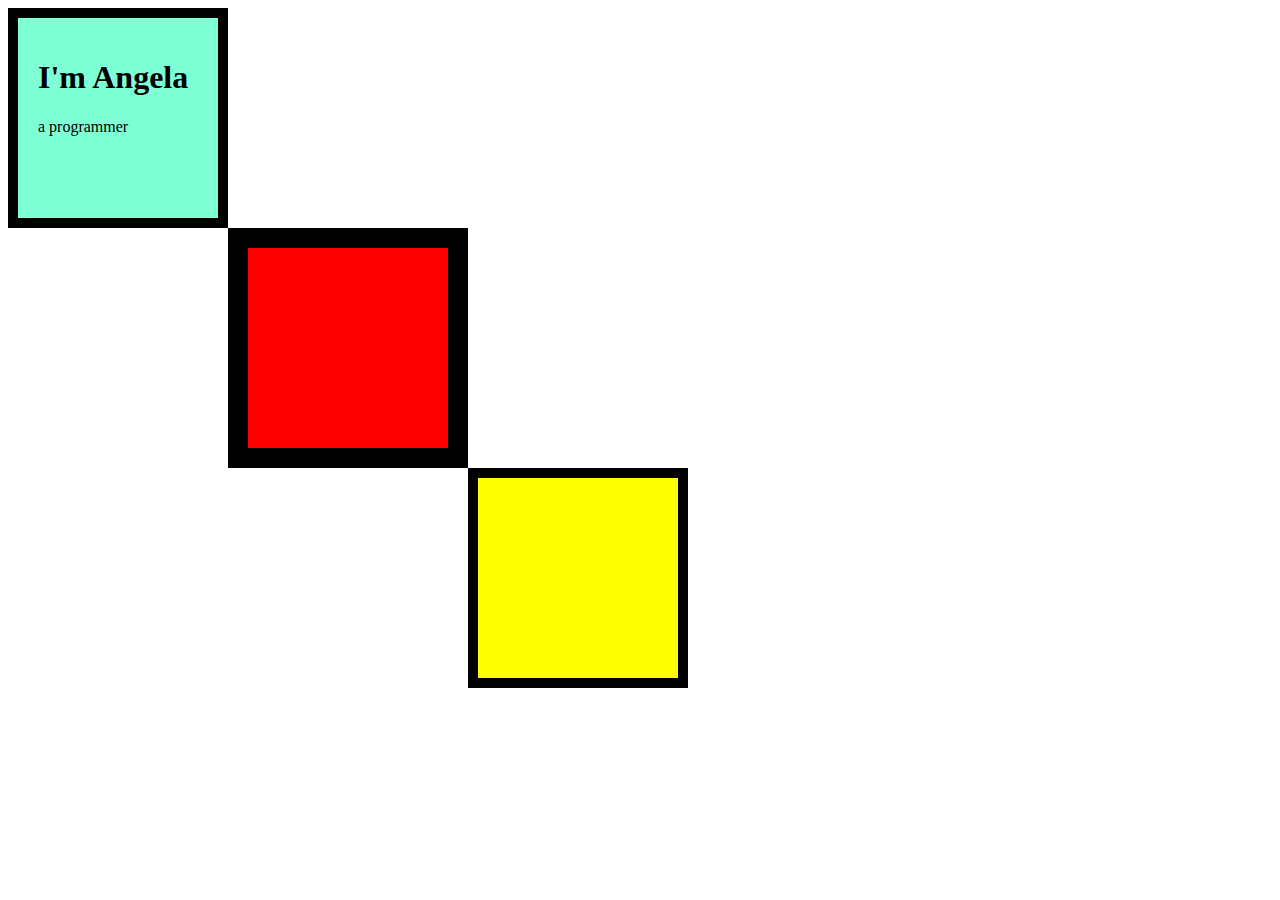
<file: BOX_EXERCISE/index.html>
<!DOCTYPE html>
<html lang="en">
<head>
    <meta charset="UTF-8">
    <link rel="stylesheet" href="./CSS/styles.css">
    <title>Boxes</title>
</head>
<body>
    <div class = "box blue">
        <h1>I'm Angela</h1>
        <p>a programmer</p>
    </div>
    <div class="box red"></div>
    <div class = "box yellow"></div>


</body>
</file>
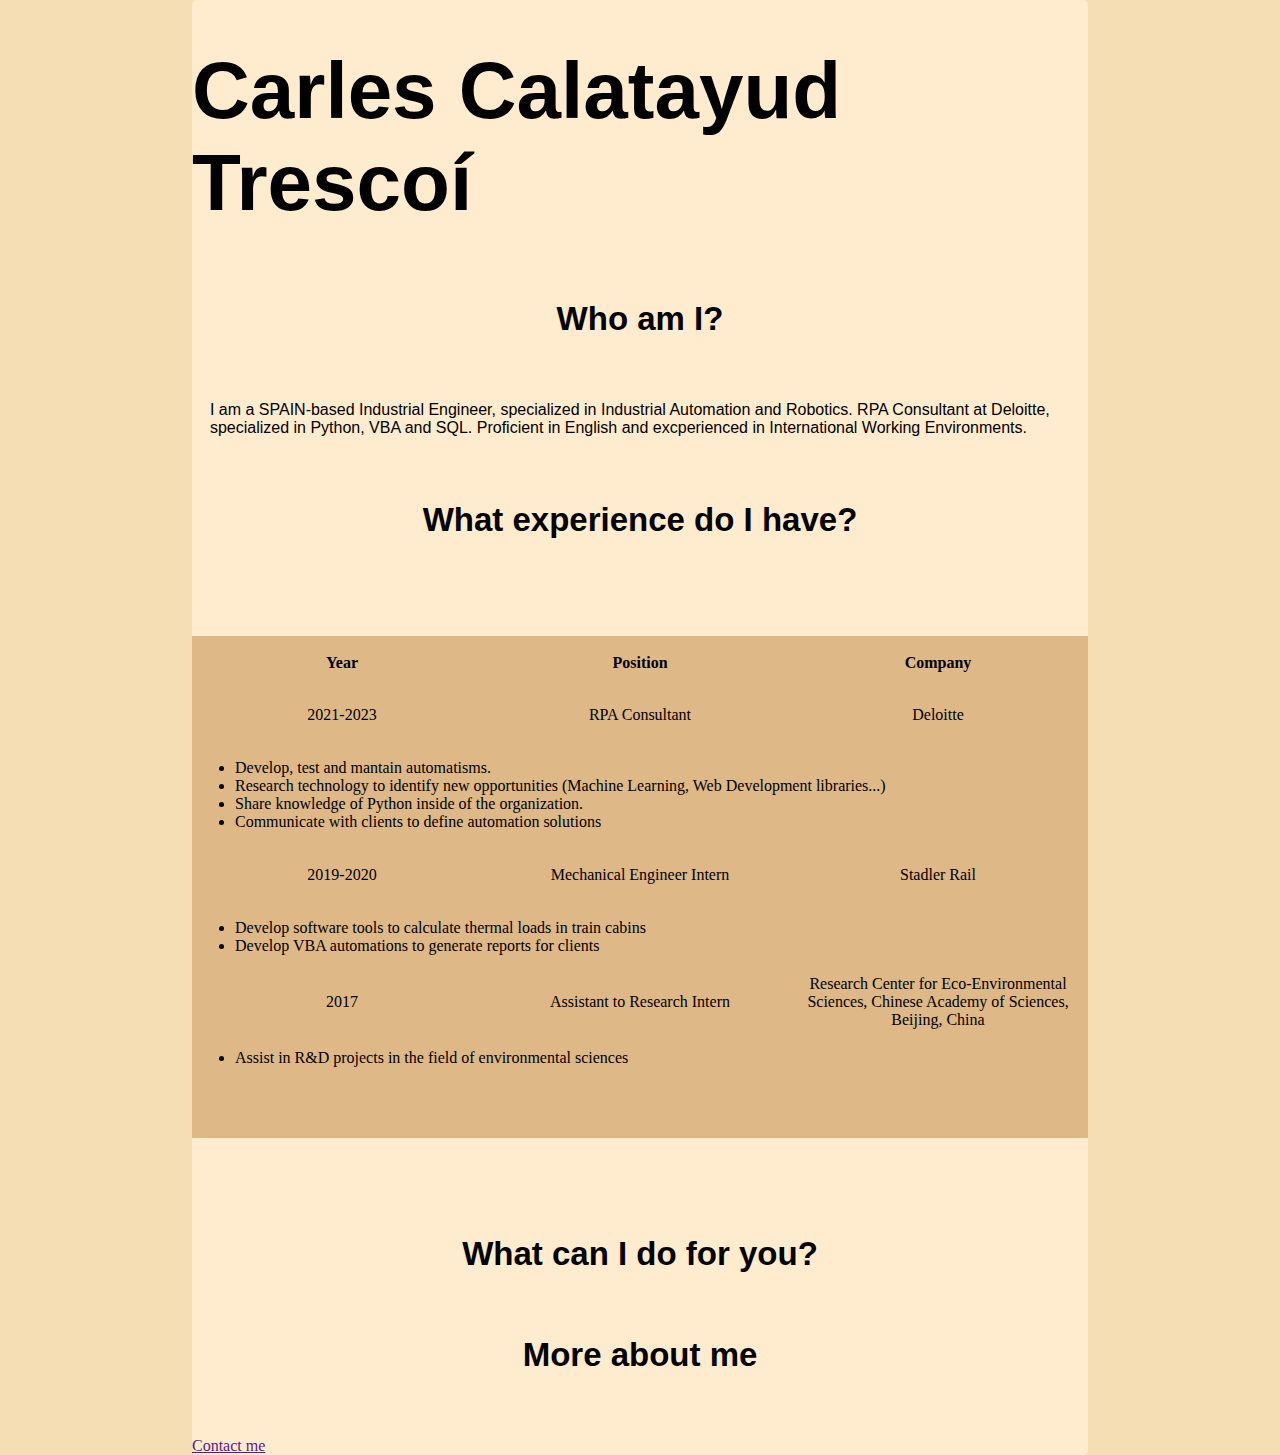
<file: MySite/index.html>
<!DOCTYPE html>
<html lang="en">
<head>
    <meta charset="UTF-8">
    <link rel="stylesheet" href="./CSS - My SIte/styles.css">
    <link rel="icon" href="./images/icon.ico">
    <title>Carles Calatayud Trescolí</title>
</head>
<body>
    <div>
    <h1>Carles Calatayud Trescoí</h1>

    <div class="box">
        <h3 class="quesiton">Who am I?</h3>
        <p class="answer"> 
            I am a SPAIN-based Industrial Engineer, specialized in Industrial Automation and Robotics. 
            RPA Consultant at Deloitte, specialized in Python, VBA and SQL. Proficient in English and 
            excperienced in International Working Environments.
        </p>
    </div>

    <div class="box">
        <h3 class="question">What experience do I have?</h3>
        <p class="answer">
            <table>
                <tr>
                    <th>Year</th>
                    <th>Position</th>
                    <th>Company</th>
                </tr>
                <tr>
                    <td>2021-2023</td>
                    <td>RPA Consultant</td>
                    <td>Deloitte</td>
                </tr>

                <tr class="description">
                    <td colspan="3"> 
                        <ul>
                            <li>Develop, test and mantain automatisms.</li>
                            <li>Research technology to identify new opportunities (Machine Learning, Web Development libraries...)</li>
                            <li>Share knowledge of Python inside of the organization.</li>
                            <li>Communicate with clients to define automation solutions</li>
                        </ul>
                    </td>
                </tr>
                <tr>
                    <td>2019-2020</td>
                    <td>Mechanical Engineer Intern</td>
                    <td>Stadler Rail</td>
                </tr>

                <tr class="description", colspan="3">
                    <td colspan="3"> 
                        <ul>
                            <li>Develop software tools to calculate thermal loads in train cabins</li>
                            <li>Develop VBA automations to generate reports for clients</li>
                        </ul>
                    </td>
                </tr>

                <tr>
                    <td>2017</td>
                    <td>Assistant to Research Intern</td>
                    <td>Research Center for Eco-Environmental Sciences, Chinese
                        Academy of Sciences, Beijing, China</td>
                </tr>

                <tr class="description">
                    <td colspan="3">
                        <ul>
                            <li>Assist in R&D projects in the field of environmental sciences</li>
                        </ul>
                    </td>
                </tr>

                <tr>
                    <td></td>
                    <td></td>
                    <td></td>
                </tr>

            </table>            
        </p>
    </div>
    

    <h3>What can I do for you?</h3>
    <h3>More about me</h3>
    <br>
    <a href="">Contact me</a>
    </div>
</body>
</html>
</file>
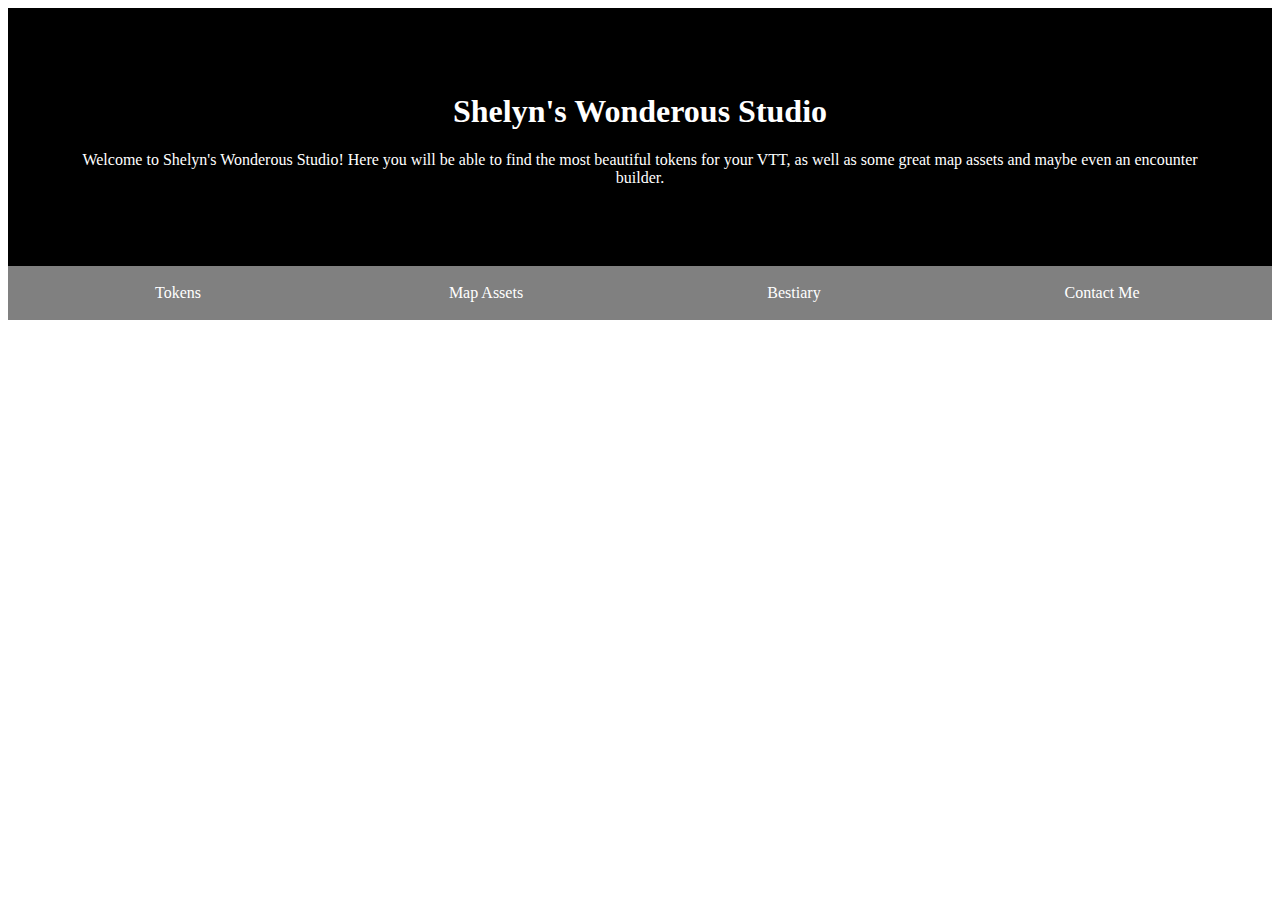
<file: PATHFINDER_2E/index.html>
<!DOCTYPE html>
<html lang="en">
<head>
    <meta charset="UTF-8">
    <link rel="stylesheet" href="./css/styles.css">
    <title>Shelyn's Wonderous Studio</title>
</head>
<body>
    <section class="header-section">
        <h1 id="heading">Shelyn's Wonderous Studio</h1>
    <p id="introduction">
        Welcome to Shelyn's Wonderous Studio! Here you will be able to find the most beautiful tokens for your VTT,
        as well as some great map assets and maybe even an encounter builder.
    </p>
    </section>    
    <table class="menu selection">
        <tr>
            <td><a href="">Tokens</a></td>
            <td><a href="">Map Assets</a></td>
            <td><a href=""> Bestiary</a></td>
            <td><a href="">Contact Me</a></td>
        </tr>
    </table>
</body>
</html>
</file>
<file: BOX_EXERCISE/CSS/styles.css>
.blue {
    width: 160px;
    height: 160px;
    background-color: aquamarine;
    border: solid 10px;
    padding: 20px;
}

.yellow {
    width: 200px;
    height: 200px;
    background-color: yellow;
    border: solid 10px;
    margin-left: 460px;
}

.red {
    width: 200px;
    height: 200px;
    background-color: red;
    margin-left: 220px;
    border: solid 20px;
}
</file>
<file: MySite/CSS - My SIte/styles.css>
body {
    background-color: wheat;
    margin: 0;
    padding-left: 15%;
    padding-right: 15%;
    padding-top: 0%;
}

div {
    background-color: blanchedalmond;
    border-radius: 5px;
}

h1 {
    font-family: Arial, Helvetica, sans-serif;
    font-size: 80px;
    padding-top: 5%;
    margin-top: 0;
}

h3 {
    font-family: Arial, Helvetica, sans-serif;
    padding: 2%;
    text-align: center;
    font-size: 33px;

    margin-block-start: 0.83em;
    margin-block-end: 0.83em;
    margin-inline-start: 0px;
    margin-inline-end: 0px;
}

p {
    padding: 2%;
    font-family: Arial, Helvetica, sans-serif;
}

table {
    table-layout: fixed;
    width: 100%;
    text-align: center;
    background-color: burlywood;
}

tr {
    height: 50px;
}



/* Classes */
.description {
    text-align: left;
}

.box {
    background-color: blanchedalmond;
    border-radius: 5px;
}
</file>
<file: PATHFINDER_2E/css/styles.css>
a:link { text-decoration: none; }


a:visited { 
    text-decoration: none; 
    color: white;   
}


a:hover { text-decoration: none;
    color: wheat;
}


a:active { text-decoration: none; }



.header-section {
    background-color: black;
    text-align: center;
    padding: 5%;
}

.menu {
    margin-left: auto;
    margin-right: auto;
    background-color: gray;
    color: white;
    text-align: center;
    padding: 15px;
}

.selection {
    table-layout: fixed;
    width: 100%;
}

#heading {
    color: white;
}

#introduction {
    color:white;
}
</file>
